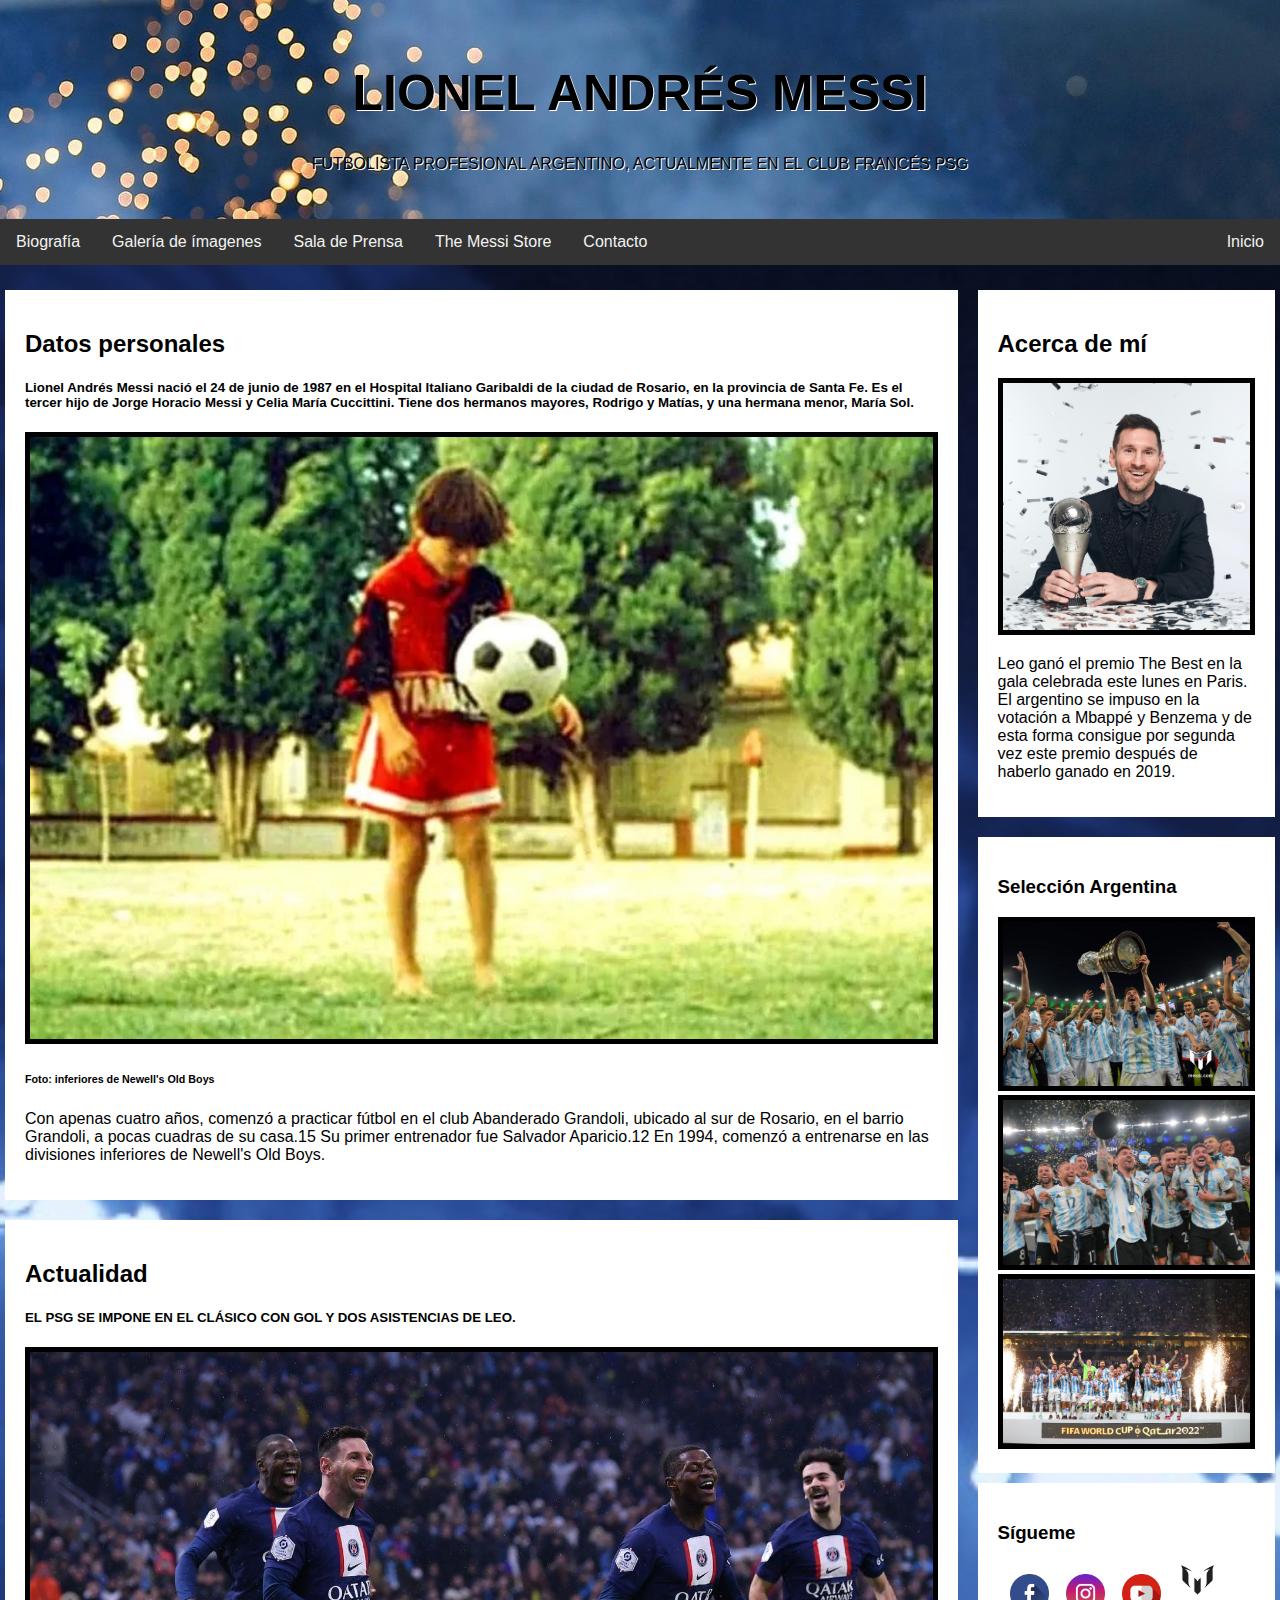
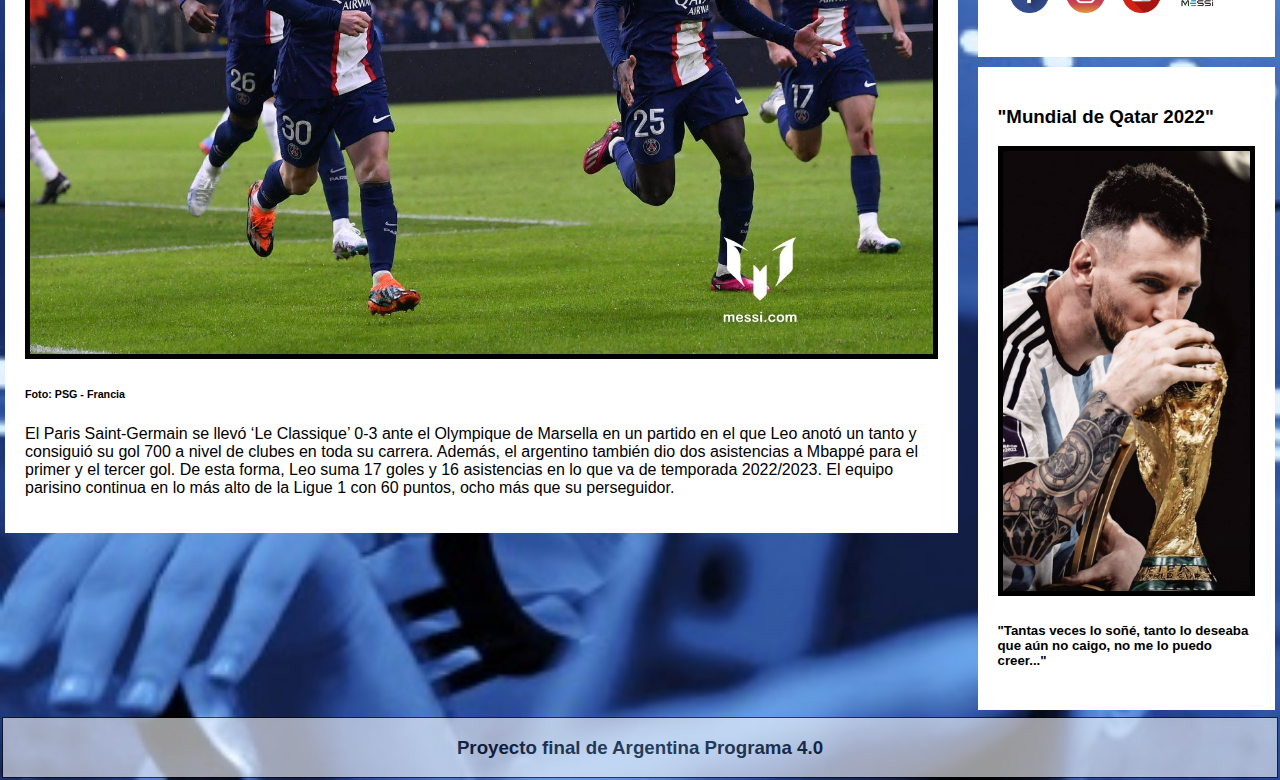
<file: index.html>
<!DOCTYPE html>
<html lang="es">
<head>
    <meta charset="UTF-8">
    <meta http-equiv="X-UA-Compatible" content="IE=edge">
    <meta name="viewport" content="width=device-width, initial-scale=1.0">
    <title>Lionel Andrés Messi</title>
    <link rel="stylesheet" href="CSS/estilo.css">
    <link rel="icon" href="img/MarcaMessi.png">
</head>
<body>
<div class="header">
  <h1 class="text">Lionel Andrés Messi</h1>
  <p class="text">Futbolista profesional argentino, actualmente en el club francés PSG</p>
</div>

<div class="barraNav">
  <a href="biografia.html">Biografía</a>
  <a href="galeria.html">Galería de ímagenes</a>
  <a href="salaprensa.html">Sala de Prensa</a>
  <a href="https://www.themessistore.com/es">The Messi Store</a>
  <a href="contacto.html">Contacto</a>
  <a href="#" style="float:right">Inicio</a>
</div>


<div class="row">
  <div class="leftcolumn">
    <div class="card">
      <h2>Datos personales</h2>
      <h5>Lionel Andrés Messi nació el 24 de junio de 1987 en el Hospital Italiano Garibaldi de la ciudad de Rosario, en la provincia de Santa Fe. Es el tercer hijo de Jorge Horacio Messi y Celia María Cuccittini. Tiene dos hermanos mayores, Rodrigo y Matías, y una hermana menor, María Sol.</h5>
      <img src="img/Messi_niño.jpg" class="imagen"  alt="Messi niño">
      <h6><p>Foto: inferiores de Newell's Old Boys</p></h6>
      <p>Con apenas cuatro años, comenzó a practicar fútbol en el club Abanderado Grandoli, ubicado al sur de Rosario, en el barrio Grandoli, a pocas cuadras de su casa.15​ Su primer entrenador fue Salvador Aparicio.12​ En 1994, comenzó a entrenarse en las divisiones inferiores de Newell's Old Boys.</p>
    </div>

    <div class="card">
      <h2>Actualidad</h2>
      <h5>EL PSG SE IMPONE EN EL CLÁSICO CON GOL Y DOS ASISTENCIAS DE LEO.</h5>
      <img src="img/Messi_PSG.jpeg" class="imagen" alt="Messi">
      <h6><p>Foto: PSG - Francia</p></h6>
      <p>El Paris Saint-Germain se llevó ‘Le Classique’ 0-3 ante el Olympique de Marsella en un partido en el que Leo anotó un tanto y consiguió su gol 700 a nivel de clubes en toda su carrera. Además, el argentino también dio dos asistencias a Mbappé para el primer y el tercer gol. De esta forma, Leo suma 17 goles y 16 asistencias en lo que va de temporada 2022/2023. El equipo parisino continua en lo más alto de la Ligue 1 con 60 puntos, ocho más que su perseguidor.</p>
    </div>
  </div>
  <div class="rightcolumn">
    <div class="card">
      <h2>Acerca de mí</h2>
      <img src="img/Messi_TheBest.jpg"  alt="Messi The Best" class="imagen">
      <p>Leo ganó el premio The Best en la gala celebrada este lunes en Paris. El argentino se impuso en la votación a Mbappé y Benzema y de esta forma consigue por segunda vez este premio después de haberlo ganado en 2019.</p>
    </div>
    <div class="card">
      <h3>Selección Argentina</h3>
      
      <img src="img/Arg_CampeonCopaAmerica.jpeg" alt="Campeón Copa América" class="imagen">
      
      <img src="img/Arg_CampeonFinalisima.jpeg" alt="Campeón Finalisima" class="imagen">
      
      <img src="img/Arg_CampeonMundial.jpeg" alt="Campeón Mundial 2023" class="imagen">
    </div>
    <div class="cardicon">
      <h3>Sígueme</h3>
    
        <img src="img/Facebook.png" alt="Facebook" class="icon" usemap="#workmap">
        <map name="workmap">
            <area shape="circle" coords="290,172,333,250" href="https://www.facebook.com/leomessi/?locale=es_LA" alt="Messi Facebook">
        </map>

        <img src="img/Instagram.png" alt="Instagram" class="icon" usemap="#workmap2">
        <map name="workmap2">
            <area shape="circle" coords="290,172,333,250" href="https://www.instagram.com/leomessi/" alt="Instagram">
        </map>

        
        <img src="img/Youtube.png" alt="Youtube" class="icon" usemap="#workmap3">
        <map name="workmap3">
            <area shape="circle" coords="290,172,333,250" href="https://www.youtube.com/@LeoMessi/featured" alt="Youtube">
        </map>

        <img src="img/MarcaMessi.png" alt="Marca Messi" class="icon" usemap="#workmap4">
        <map name="workmap4">
            <area shape="circle" coords="290,172,333,250" href="https://www.themessistore.com/es" alt="Marca Messi">
        </map>
      </div>

    <div class="cardicon">
        <h3>"Mundial de Qatar 2022" </h3>
        <img src="img/Messi_Campeon.jpeg" alt="Messi Campeón Mundial 2022" class="imagen">
        <h5>"Tantas veces lo soñé, tanto lo deseaba que aún no caigo, no me lo puedo creer..."</h5>
    
    </div>
  </div>
</div>

<div class="transbox" class="footer">
    <h3>Proyecto final de Argentina Programa 4.0</h3>
  </div>



</body>
</html>
</file>
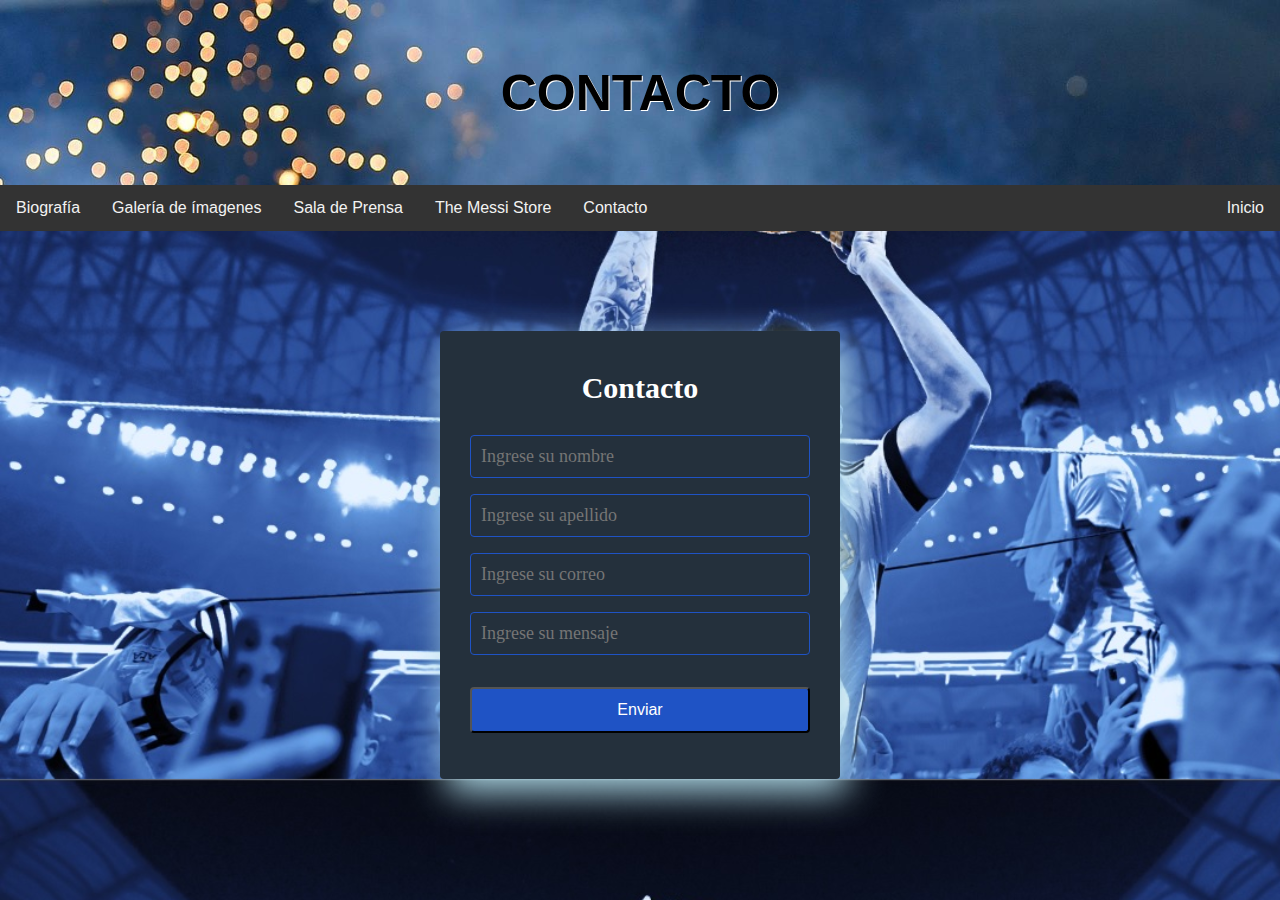
<file: contacto.html>
<!DOCTYPE html>
<html lang="en">
<head>
    <meta charset="UTF-8">
    <meta http-equiv="X-UA-Compatible" content="IE=edge">
    <meta name="viewport" content="width=device-width, initial-scale=1.0">
    <title>Contacto</title>
    <link rel="stylesheet" href="CSS/estilo.css">
    <link rel="icon" href="img/MarcaMessi.png">
</head>
<body>
    <div class="header">
        <h1 class="text">CONTACTO</h1>
      </div>
    
    <div class="barraNav">
        <a href="biografia.html">Biografía</a>
        <a href="galeria.html">Galería de ímagenes</a>
        <a href="salaprensa.html">Sala de Prensa</a>
        <a href="https://www.themessistore.com/es">The Messi Store</a>
        <a href="#">Contacto</a>
        <a href="index.html" style="float:right">Inicio</a>
        
    </div>

    <form class="form-register" id="formulario">
        <h4>Contacto</h4>
        <input type="text" class="controls" name="nombres" id="nombres" placeholder="Ingrese su nombre" required>
        <input type="text" class="controls" name="apellidos" id="apellidos" placeholder="Ingrese su apellido" required>
        <input type="email" class="controls" name="correo" id="correo" placeholder="Ingrese su correo" required>
        <input type="mensaje" class="controls" name="mensaje" id="mensaje" placeholder="Ingrese su mensaje" required>
        <button type="button" class="botons" id="enviar" validar()>Enviar</button>
    </form>

    <script src="JS/funciones.js"></script>
</body>
</html>
</file>
<file: CSS/estilo.css>
/*INICIO*/
* {
    box-sizing: border-box;
  }
  
  body {
    font-family: Arial;
    padding: 10px;
    /*background: #f1f1f1;*/
    background-image: url(/img/Messi_Portada02.jpg);
    background-size: cover;
  }
  
  /* Encabezado/Título del blog */
  .header {
    padding: 30px;
    text-align: center;
    background: white;
    background-image: url(/img/Messi_Portada.jpeg);
    background-size: cover;
    
  }



  .text{
    text-transform: uppercase;
    text-shadow: 1px 1px 0 white;
  }
  
  .header h1 {
    font-size: 50px;
  }
  
  /* Estilo de la barra de navegación superior*/
  .barraNav {
    overflow: hidden;
    background-color: #333;
    
  }
  
  /* Estilos de los enlaces tponav */
  .barraNav a {
    float: left;
    display: block;
    color: #f2f2f2;
    text-align: center;
    padding: 14px 16px;
    text-decoration: none;
    
  }
  
  /* Cambiar color al pasar el mouse */
  .barraNav a:hover {
    background-color: #ddd;
    color: black;
    box-shadow: 3px 9px 33px lightblue;
  }
  
  /* Crea dos columnas desiguales que flotan una al lado de la otra */
  /* Columna izquierda */
  .leftcolumn {   
    float: left;
    width: 75%;
    
  }
  
  /* Columna Derecha */
  .rightcolumn {
    float: left;
    width: 25%;
    background-color: none;
    padding-left: 20px;
  }
  
  /* Imagen*/
  .imagen {
    background-color: black;
    width: 100%;
    padding: 5px;
  }

  /*Iconos*/
  .icon{
    width: 20%;
    margin-bottom: 20px;
    padding-left:5%;
  }
  
  .cardicon{
    background-color: white;
    padding: 20px;
    margin-top: 10px;
    
    
  }

  /* Agregar un efecto de tarjeta para artículos */
  .card {
    background-color: white;
    padding: 20px;
    margin-top: 20px;
  }

  .cardVideo{
    background-color: white;
    padding: 15px;
    margin-top:15px;
    position:relative;
  }
  
  /* Borrar flotadores después de las columnas */
  .row:after {
    content: "";
    display: table;
    clear: both;
    background: yellowgreen;
  }
  
  /* Píe de página */
  .footer {
    padding: 20px;
    text-align: center;
    background: #ddd;
    margin-top: 20px;
    
  }
  
  /* Diseño responsivo: cuando la pantalla tiene menos de 800 px de ancho, haga que las dos columnas se apilen una encima de la otra en lugar de una al lado de la otra */
  @media screen and (max-width: 800px) {
    .leftcolumn, .rightcolumn {   
      width: 100%;
      padding: 0;
    }
  }
  
  /* Diseño responsivo: cuando la pantalla tiene menos de 400 px de ancho, haga que los enlaces de navegación se apilen uno encima del otro en lugar de uno al lado del otro */
  @media screen and (max-width: 400px) {
    .barraNav a {
      float: none;
      width: 100%;
    }
  }


  /*BIOGRAFÍA*/


  div.transbox {
    margin: 2px;
    background-color: #ffffff;
    border: 0.5px solid black;
    opacity: 0.6;
  }
  
  div.transbox p {
    margin: 3%;
    font-weight: bold;
    color: #000000;    
  }

  div.transbox h3{
    text-align: center;
  }


  /*GALERIA DE IMÁGENES*/

img{
  width: 100%;
  
}

.row{
  display: flex;
  padding: 5px;
  flex-wrap: wrap;
}

.column{
  flex: 25%;
  padding: 5px;
}

.column img{
  margin: 5px;
}

body{
margin: 0;
padding: 0;
}



/*SALA DE PRENSA*/

/*Estilo botones*/

.btn{
  background: black;
  border:  2px solid white;
  font-family: sans-serif;
  text-transform: uppercase;
  padding: 12px 35px;
  min-width: 200px;
  margin: 10px;
  cursor: pointer;
  transition: color 0.4s linear;
  position: relative;
  border-radius: 3px;
  color: white;
}

.btn:hover{
  color: #fff;
  box-shadow: 3px 0px 30px rgba(163, 163, 163, 1);
}

.btn::before{
  content: "";
  position: absolute;
  left: 0;
  top: 0;
  width: 100%;
  height: 100%;
  background: #000;
  z-index: -1;
}

.imagen_prensa{
  width: 100%;
  height: 60%;
}

/*C O N T A C T O*/

.form-register{
  width: 400px;
  background: #24303c;
  padding: 30px;
  margin: auto;
  margin-top: 100px;
  border-radius: 4px;
  font-family: 'calibri';
  color: white;
  box-shadow: 7px 13px 37px lightblue;
  
}

.form-register h4{
  font-size: 30px;
  margin-bottom: 30px;
  margin-top: 10px;
  text-align: center;
}

.controls{
  width: 100%;
  background: #24303c;
  padding: 10px;
  border-radius: 4px;
  margin-bottom: 16px;
  border: 1px solid #1f53c5;
  font-family: 'calibri';
  font-size: 18px;
  color: white;
}

.form-register p{
  height: 40px;
  text-align: center;
  font-size: 18px;
  line-height: 40px;
}

.form-register a{
  color: white;
  text-decoration: none;
}

.form-register a:hover{
  color: yellow;
  text-decoration: underline;
}

.form-register .botons{
  width: 100%;
  background: #1f53c5;
  padding: 12px;
  color: white;
  margin: 16px 0;
  font-size: 16px;
  border-radius: 4px;
}
</file>
